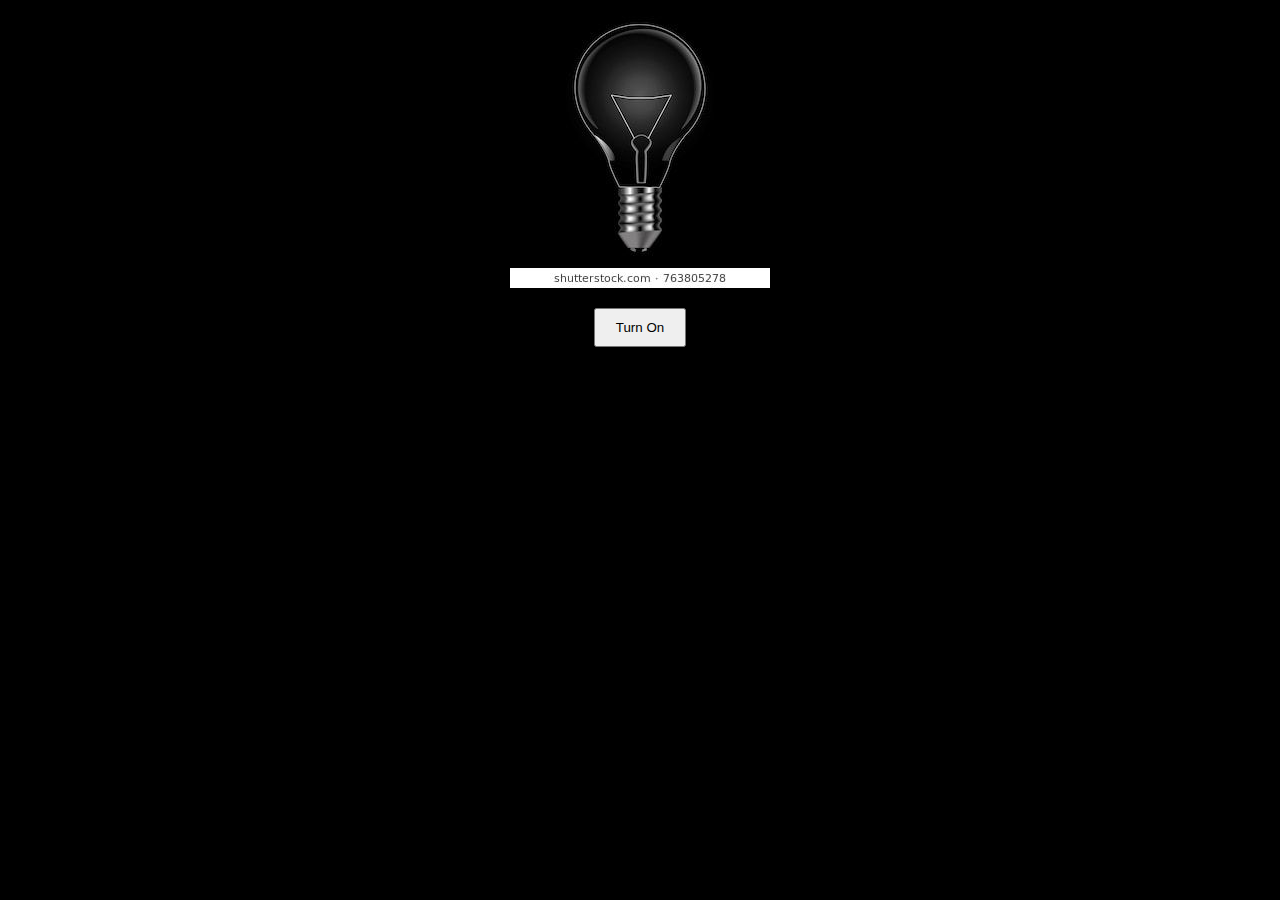
<file: index.html>
<!DOCTYPE html>
<html lang="en">
  <head>
    <meta charset="UTF-8" />
    <meta http-equiv="X-UA-Compatible" content="IE=edge" />
    <meta name="viewport" content="width=device-width, initial-scale=1.0" />
    <title>Light Bulb State</title>
    <style>
      img {
        margin: 0 auto 0 auto;
      }
      button {
        display: block;
        margin-left: auto;
        margin-right: auto;
      }
    </style>
  </head>
  <body style="background-color: black">
    <img
      id="cngImg"
      src="images/bulb-off.jpg"
      alt="bulb off image"
      style="display: block"
    />
    <button
      id="toggleAdd"
      style="margin-top: 20px; padding: 10px 20px 10px 20px"
    >
      Turn On
    </button>
    <script>
      let img = document.getElementById("cngImg");
      let btn = document.getElementById("toggleAdd");
      btn.addEventListener("click", stateChange);
      function stateChange(e) {
        if (btn.textContent.includes("On")) {
          img.src = "images/bulb-on.jfif";
          btn.textContent = "Turn Off";
        } else {
          img.src = "images/bulb-off.jpg";
          btn.textContent = "Turn On";
        }
      }
    </script>
  </body>
</html>
</file>
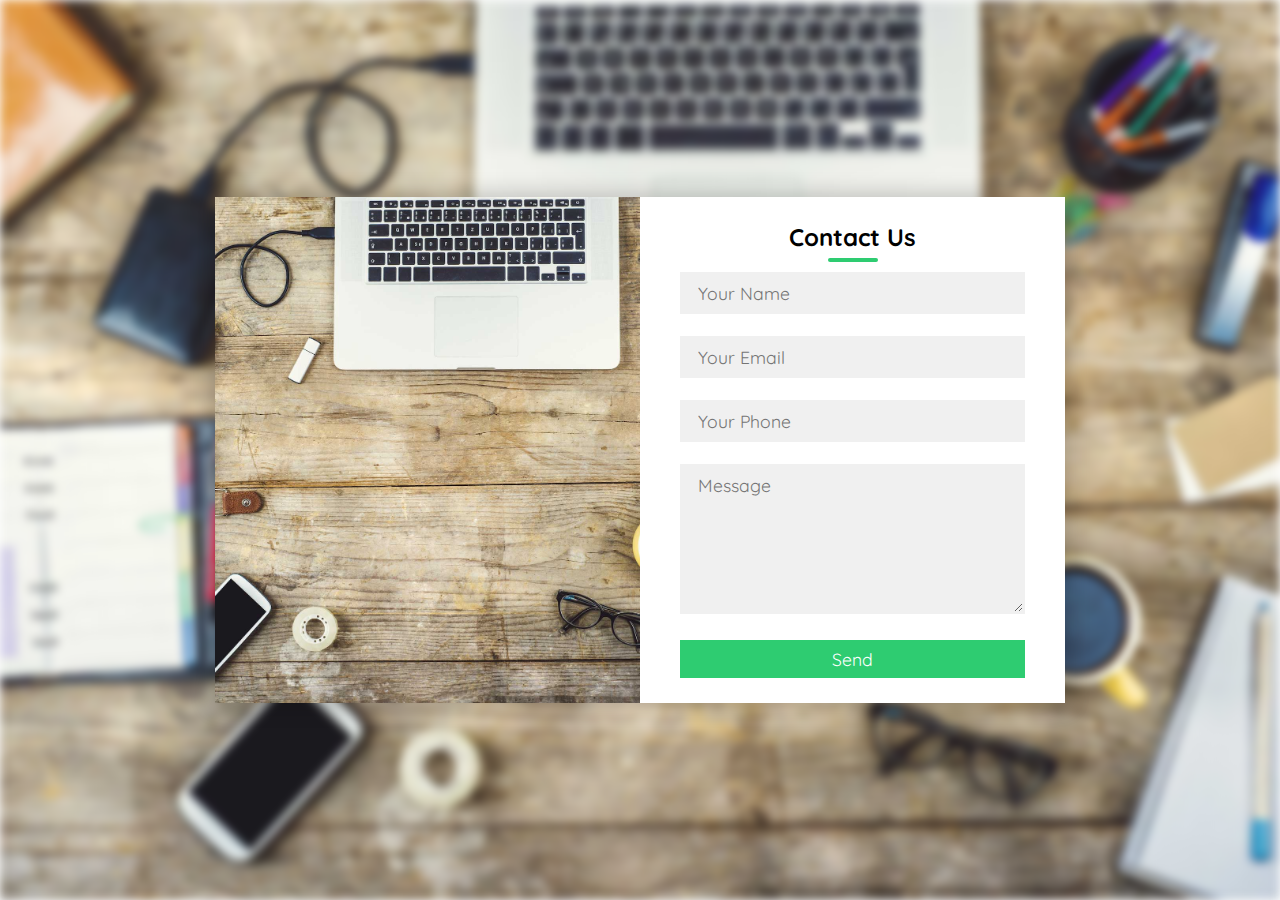
<file: responsivecontactform.html>
<!DOCTYPE html>
<html lang="en">
  <head>
    <meta charset="UTF-8" />
    <meta http-equiv="X-UA-Compatible" content="IE=edge" />
    <meta name="viewport" content="width=device-width, initial-scale=1.0" />
    <link rel="preconnect" href="https://fonts.googleapis.com" />
    <link rel="preconnect" href="https://fonts.gstatic.com" crossorigin />
    <link
      href="https://fonts.googleapis.com/css2?family=Nunito:wght@300&family=Quicksand:wght@500&display=swap"
      rel="stylesheet"
    />
    <link rel="stylesheet" href="css/style.css" />
    <title>Contact Form</title>
  </head>
  <body>
    <div class="container">
      <div class="contactbox">
        <div class="left"></div>
        <div class="right">
          <form action="">
            <h2>Contact Us</h2>
            <input
              type="text"
              name="name"
              class="field"
              required
              placeholder="Your Name"
            />
            <input
              type="email"
              name="email"
              required
              class="field"
              placeholder="Your Email"
            />
            <input
              type="number"
              name="contactno"
              required
              class="field"
              placeholder="Your Phone"
            />
            <textarea
              name="about"
              class="field"
              required
              placeholder="Message"
            ></textarea>
            <button class="btn">Send</button>
          </form>
        </div>
      </div>
    </div>
  </body>
</html>
</file>
<file: css/style.css>
* {
  padding: 0;
  margin: 0;
  box-sizing: border-box;
  font-family: "Quicksand", sans-serif;
} /*always use this before making the website */
body {
  width: 100%;
  height: 100vh;
} /*always use this before making the website */
.container {
  position: relative;
  display: flex;
  justify-content: center;
  align-items: center;
  width: 100%;
  height: 100%;
  padding: 20px 100px;
}

.container:after {
  content: "";
  position: absolute;
  width: 100%;
  height: 100%;
  left: 0;
  top: 0;
  background: url(../images/cf.jpg) no-repeat center;
  background-size: cover;
  z-index: -1;
  filter: blur(5px);
}
.contactbox {
  max-width: 850px;
  display: grid;
  grid-template-columns: repeat(2, 1fr);
  justify-content: center;
  align-items: center;
  text-align: center;
  background-color: #fff;
  box-shadow: 0px 0px 19px 5px rgba(0, 0, 0, 0.19);
}
.left {
  background: url(../images/cf.jpg) no-repeat center;
  background-size: cover;
  height: 100%;
}
.right {
  padding: 25px 40px;
}
h2 {
  position: relative;
  padding: 0 0 10px 0;
  margin-bottom: 10px;
}
h2:after {
  content: ""; /*if you will not give this then background will not be shown*/
  position: absolute;
  left: 50%;
  bottom: 0;
  transform: translateX(-50%);
  height: 4px;
  width: 50px;
  border-radius: 2px;
  background-color: #2ecc71;
}
.field {
  width: 100%;
  border: 2px solid rgba(0, 0, 0, 0);
  outline: none;
  background-color: rgba(230, 230, 230, 0.6);
  padding: 0.5rem 1rem;
  font-size: 1.1rem;
  margin-bottom: 22px;
  transition: 0.3s;
}
.field:hover {
  background-color: rgba(0, 0, 0, 0.1);
}
textarea {
  min-height: 150px;
}
.btn {
  width: 100%;
  padding: 0.5rem 1rem;
  background-color: #2ecc71;
  color: #fff;
  font-size: 1.1rem;
  border: none;
  outline: none;
  cursor: pointer;
  transition: 0.3s;
}
.btn:hover {
  background-color: #27ae60;
}
.field:focus {
  border: 2px solid rgba(30, 85, 250, 0.47);
  background-color: #fff;
}
@media screen and (max-width: 880px) {
  .contactbox {
    grid-template-columns: 1fr;
  }
  .left {
    height: 200px;
  }
}
</file>
